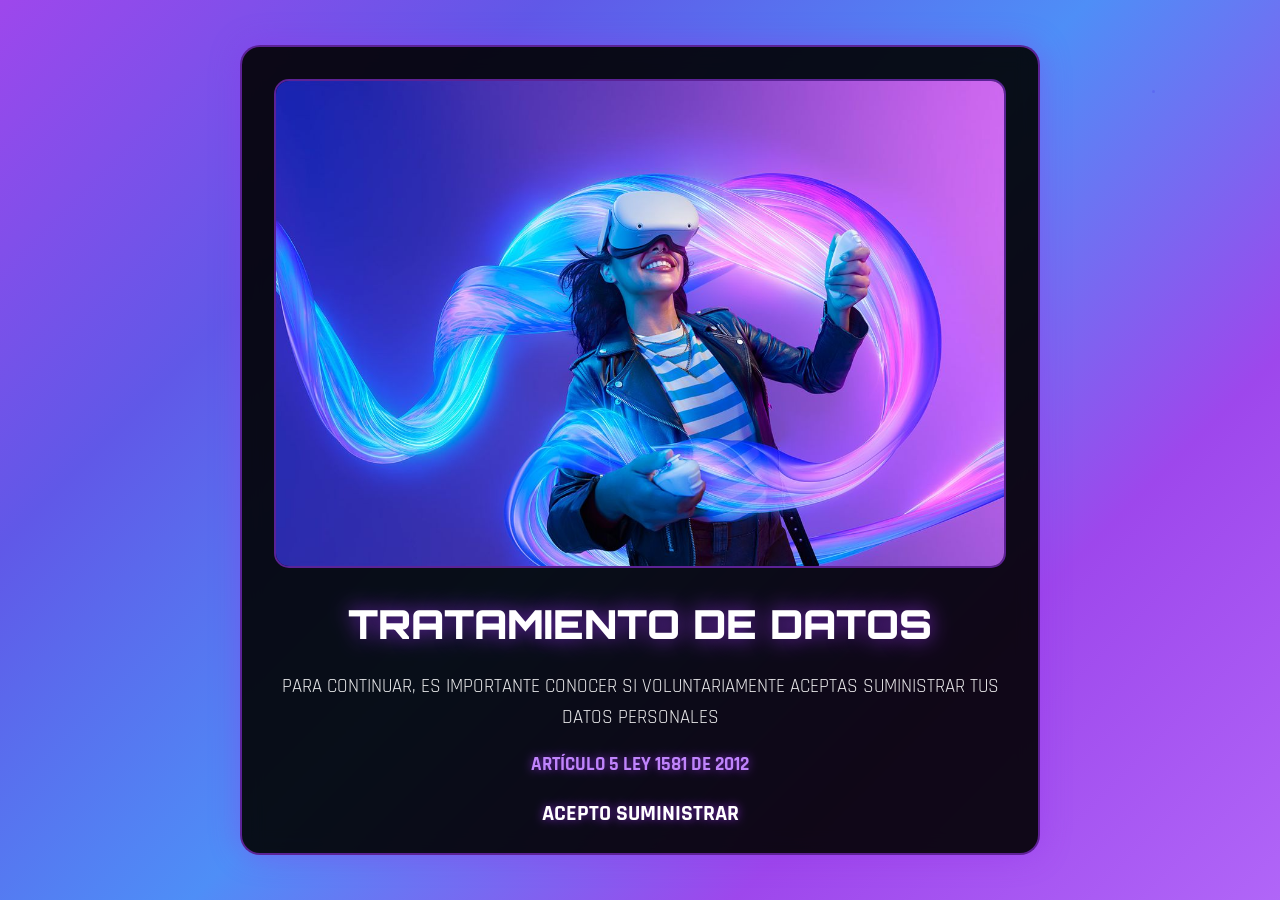
<file: index.html>
<!DOCTYPE html>
<html lang="es">
<head>
    <meta charset="UTF-8" />
    <meta name="viewport" content="width=device-width, initial-scale=1" />
    <title>Formulario de Tratamiento de Datos</title>
    <link href="https://cdn.jsdelivr.net/npm/bootstrap@5.3.0/dist/css/bootstrap.min.css" rel="stylesheet" />
    <link href="https://fonts.googleapis.com/css2?family=Orbitron:wght@400;700;900&family=Rajdhani:wght@300;400;500;600;700&display=swap" rel="stylesheet" />
    <link rel="stylesheet" href="styles.css" />
</head>
<body>
    <!-- Partículas de fondo -->
    <div class="particles-bg">
        <div class="particle"></div>
        <div class="particle"></div>
        <div class="particle"></div>
        <div class="particle"></div>
        <div class="particle"></div>
    </div>

    <!-- Modal de Consentimiento -->
    <div id="consentModal" class="modal-overlay">
        <div class="consent-container">
            <div class="consent-header">
                <img src="imagen/nueva imagen.jpg" 
                     alt="Banner de tratamiento de datos personales" 
                     class="header-image"
                     onerror="this.style.display='none';" />
            </div>
            <div class="consent-content">
                <h1 class="consent-title gamer-title neon-text">TRATAMIENTO DE DATOS</h1>
                <div class="consent-text">
                    <p>PARA CONTINUAR, ES IMPORTANTE CONOCER SI VOLUNTARIAMENTE ACEPTAS SUMINISTRAR TUS DATOS PERSONALES</p>
                    <p class="law-text">ARTÍCULO 5 LEY 1581 DE 2012</p>
                    <p class="accept-text">ACEPTO SUMINISTRAR</p>
                </div>
                <div class="consent-buttons">
                    <button id="acceptBtn" class="btn-accept gamer-button animate-glow">ACEPTAR</button>
                    <button id="rejectBtn" class="btn-reject gamer-button">NO ACEPTO</button>
                </div>
            </div>
        </div>
    </div>

    <!-- Formulario Principal -->
   <div id="mainForm" class="main-form-container screen-container" style="display: none;">
         <div class="video-container">
    <video autoplay muted loop playsinline>
      <source src="video/video 2.mp4" type="video/mp4" />
      Tu navegador no soporta el elemento de video.
    </video>
     <h1 class="consent-title gamer-title neon-text" style="text-align: center;">FORMULARIO</h1>
     <p style="text-align: center; color: white;">Diligenciar completamente el formulario para solicitar la instalacion</p>
  </div>

        <div class="container">
            <form id="registrationForm" class="registration-form gamer-card animate-slide-in-bottom">
                <div class="row">
                    <div class="col-md-6 mb-3">
                        <label for="nombreCompleto" class="form-label text-purple">Nombre Completo *</label>
                        <input type="text" class="form-control gamer-input" id="nombreCompleto" required />
                    </div>
                    <div class="col-md-6 mb-3">
                        <label for="tipoDocumento" class="form-label text-purple">Tipo de Documento *</label>
                        <select class="form-select gamer-input" id="tipoDocumento" required>
                            <option value="">Seleccionar...</option>
                            <option value="CC">Cédula de Ciudadanía</option>
                            <option value="CE">Cédula de Extranjería</option>
                            <option value="TI">Tarjeta de Identidad</option>
                            <option value="PP">Pasaporte</option>
                        </select>
                    </div>
                </div>

                <div class="row">
                    <div class="col-md-4 mb-3">
                        <label for="numeroDocumento" class="form-label text-purple">Número de Documento *</label>
                        <input type="text" class="form-control gamer-input" id="numeroDocumento" required />
                    </div>
                    <div class="col-md-4 mb-3">
                        <label for="fechaExpedicion" class="form-label text-purple">Fecha de Expedición *</label>
                        <input type="date" class="form-control gamer-input" id="fechaExpedicion" required placeholder="dd/mm/aaaa" pattern="\d{4}-\d{2}-\d{2}" title="Formato: aaaa-mm-dd" />
                    </div>
                    <div class="col-md-4 mb-3">
                        <label for="fechaNacimiento" class="form-label text-purple">Fecha de Nacimiento *</label>
                        <input type="date" class="form-control gamer-input" id="fechaNacimiento" required placeholder="dd/mm/aaaa" pattern="\d{4}-\d{2}-\d{2}" title="Formato: aaaa-mm-dd" />
                    </div>
                </div>

                <div class="row">
                    <div class="col-md-6 mb-3">
                        <label for="correoElectronico" class="form-label text-purple">Correo Electrónico *</label>
                        <input type="email" class="form-control gamer-input" id="correoElectronico" required />
                    </div>
                    <div class="col-md-6 mb-3">
                        <label for="direccionCompleta" class="form-label text-purple">Dirección Completa *</label>
                        <input type="text" class="form-control gamer-input" id="direccionCompleta" placeholder="Calle, número, torre, apartamento" required />
                    </div>
                </div>

                <div class="row">
                    <div class="col-md-4 mb-3">
                        <label for="tipoVivienda" class="form-label text-purple">Tipo de Vivienda *</label>
                        <select class="form-select gamer-input" id="tipoVivienda" required>
                            <option value="">Seleccionar tipo...</option>
                            <option value="casa">Casa</option>
                            <option value="conjunto">Conjunto</option>
                        </select>
                    </div>
                </div>

                <div class="row" id="casaFields" style="display:none;">
                    <div class="col-md-4 mb-3">
                        <label for="piso" class="form-label text-purple">Piso</label>
                        <select class="form-select gamer-input" id="piso">
                            <option value="">Seleccionar piso...</option>
                            <option value="1">1</option>
                            <option value="2">2</option>
                            <option value="3">3</option>
                        </select>
                    </div>
                </div>

                <div class="row" id="conjuntoFields" style="display:none;">
                    <div class="col-md-4 mb-3">
                        <label for="nombreConjunto" class="form-label text-purple">Nombre del Conjunto</label>
                        <input type="text" class="form-control gamer-input" id="nombreConjunto" placeholder="Escribe Nombre Del conjunto" />
                    </div>
                    <div class="col-md-4 mb-3">
                        <label for="torre" class="form-label text-purple">Torre/Bloque</label>
                        <input type="text" class="form-control gamer-input" id="torre" placeholder="Escribe La Torre" />
                    </div>
                    <div class="col-md-4 mb-3">
                        <label for="apartamento" class="form-label text-purple">Apartamento/#Casa</label>
                        <input type="text" class="form-control gamer-input" id="apartamento" placeholder="Escribe El Apartamento" />
                    </div>
                </div>

                <div class="row">
                    <div class="col-md-4 mb-3">
                        <label for="departamento" class="form-label text-purple">Departamento *</label>
                        <select class="form-select gamer-input" id="departamento" required>
                            <option value="">Seleccionar departamento...</option>
                            
                            
                            <option value="arauca">Arauca</option>
                            <option value="atlantico">Atlántico</option>
                            <option value="bolivar">Bolívar</option>
                            <option value="boyaca">Boyacá</option>
                            <option value="caldas">Caldas</option>
                            <option value="caqueta">Caquetá</option>
                            <option value="casanare">Casanare</option>
                            <option value="cauca">Cauca</option>
                            <option value="cesar">Cesar</option>
                            <option value="choco">Chocó</option>
                            <option value="cordoba">Córdoba</option>
                            <option value="cundinamarca">Cundinamarca</option>
                            <option value="guainia">Guainía</option>
                            <option value="guaviare">Guaviare</option>
                            <option value="huila">Huila</option>
                            <option value="la_guajira">La Guajira</option>
                            <option value="magdalena">Magdalena</option>
                            <option value="meta">Meta</option>
                            <option value="narino">Nariño</option>
                            <option value="norte_santander">Norte de Santander</option>
                            <option value="putumayo">Putumayo</option>
                            <option value="quindio">Quindío</option>
                            <option value="risaralda">Risaralda</option>
                            <option value="san_andres">San Andrés y Providencia</option>
                            <option value="santander">Santander</option>
                            <option value="sucre">Sucre</option>
                            <option value="tolima">Tolima</option>
                            <option value="valle_cauca">Valle del Cauca</option>
                            <option value="vaupes">Vaupés</option>
                            <option value="vichada">Vichada</option>
                        </select>
                    </div>
                    <div class="col-md-4 mb-3">
                        <label for="municipio" class="form-label text-purple">Ciudad o Municipio *</label>
                        <select class="form-select gamer-input" id="municipio" required disabled>
                            <option value="">Seleccionar municipio...</option>
                        </select>
                    </div>
                    <div class="col-md-4 mb-3">
                        <label for="barrio" class="form-label text-purple">Barrio *</label>
                        <input type="text" class="form-control gamer-input" id="barrio" required />
                    </div>
                </div>

                <div class="row">
                    <div class="col-md-4 mb-3">
                        <label for="estrato" class="form-label text-purple">Estrato *</label>
                        <select class="form-select gamer-input" id="estrato" required>
                            <option value="">Seleccionar...</option>
                            <option value="1">1</option>
                            <option value="2">2</option>
                            <option value="3">3</option>
                            <option value="4">4</option>
                            <option value="5">5</option>
                            <option value="6">6</option>
                        </select>
                    </div>
                    <div class="col-md-4 mb-3">
                        <label for="celular" class="form-label text-purple">Celular *</label>
                        <input type="tel" class="form-control gamer-input" id="celular" required />
                    </div>
                    <div class="col-md-4 mb-3">
                        <label for="plan" class="form-label text-purple">Plan *</label>
                        <select class="form-select gamer-input" id="plan" required>
                            <option value="">Seleccionar plan...</option>
                            <optgroup label="TRIO">
                                <option value="trio1" data-price="92393">1️⃣INTERNET FIBRA 900MG TV DIGITAL TV APP 74 CANALES</option>
                                <option value="trio2" data-price="100093">2️⃣INTERNET FIBRA 900MG TV DIGITAL TV APP 74 CANALES + DISNEY PLUS</option>
                                <option value="trio3" data-price="102893">3️⃣INTERNET 900MG TV DIGITAL TV APP + WIN FUTBOL</option>
                                <option value="trio4" data-price="111293" data-estrato="6">4️⃣INTERNET 900MG TV DIGITAL TV APP + NETFLIX (Solo Estrato 6)</option>
                            </optgroup>
                            <optgroup label="DUOS">
                                <option value="duos1" data-price="65093">1️⃣INTERNET FIBRA 900MG TV DIGITAL TV APP 9 CANALES</option>
                                <option value="duos2" data-price="72793">2️⃣INTERNET FIBRA 900MG TV DIGITAL TV APP 9 CANALES + DISNEY PLUS</option>
                                <option value="duos3" data-price="74193">3️⃣INTERNET FIBRA 900MG TV DIGITAL TV APP 9 CANALES + WIN FUTBOL</option>
                            </optgroup>
                            <optgroup label="NAKED">
                                <option value="naked1" data-price="62993">1️⃣INTERNET FIBRA 900MG TV DIGITAL TV APP 9 CANALES</option>
                                <option value="naked2" data-price="70693">2️⃣INTERNET FIBRA 900MG TV DIGITAL TV APP 9 CANALES + DISNEY PLUS</option>
                                <option value="naked3" data-price="72093">3️⃣INTERNET FIBRA 900MG TV DIGITAL TV APP 9 CANALES + WIN FUTBOL</option>
                            </optgroup>
                            <optgroup label="EXCLUSIVA FIBRA 900MG">
                                <option value="exclusiva1" data-price="89990">1️⃣INTERNET FIBRA 900MG + POSTPAGO ILIMITADO + WIN FUTBOL + PERPLEXITY PRO * 12 MESES + TV DIGITAL TV APP 9 CANALES</option>
                                <option value="exclusiva2" data-price="89990">2️⃣INTERNET FIBRA 900MG + POSTPAGO ILIMITADO + DISNEY PLUS + PERPLEXITY PRO * 12 MESES + TV DIGITAL TV APP 9 CANALES</option>
                            </optgroup>
                        </select>
                    </div>
                </div>

                <div class="row">
                    <div class="col-md-6 mb-3">
                        <label for="valorPlan" class="form-label text-purple">Valor del Plan</label>
                        <input type="text" class="form-control gamer-input" id="valorPlan" readonly />
                    </div>
                </div>

                <div class="form-buttons">
                    <button type="submit" class="btn-submit gamer-button animate-glow">ENVIAR</button>
                    <button type="button" id="cancelBtn" class="btn-cancel gamer-button">CANCELAR</button>
                </div>
            </form>
        </div>
    </div>

    <!-- Modal de Resumen -->
    <div id="summaryModal" class="modal-overlay" style="display: none;">
        <div class="summary-container gamer-card">
            <div class="summary-header">
                <h2 class="gamer-title neon-text">RESUMEN DE DATOS</h2>
            </div>
            <div class="summary-content" id="summaryContent">
                <!-- El contenido se generará dinámicamente -->
            </div>
            <div class="summary-buttons">
                <button id="confirmBtn" class="btn-confirm gamer-button">CONFIRMAR</button>
                <button id="correctBtn" class="btn-correct gamer-button">CORREGIR</button>
            </div>
        </div>
    </div>

    <!-- Modal de Cancelación -->
    <div id="cancelModal" class="modal-overlay" style="display: none;">
        <div class="cancel-container gamer-card">
            <div class="cancel-header">
                <h2 class="gamer-title">¿Por qué desea cancelar?</h2>
            </div>
            <div class="cancel-content">
                <textarea id="cancelReason" class="form-control gamer-input" rows="4" placeholder="Ingrese el motivo de cancelación..."></textarea>
            </div>
            <div class="cancel-buttons">
                <button id="submitCancelBtn" class="btn-submit-cancel gamer-button">ENVIAR</button>
                <button id="closeCancelBtn" class="btn-close-cancel gamer-button">CERRAR</button>
            </div>
        </div>
    </div>

    <!-- Modal de Error -->
    <div id="errorModal" class="modal-overlay" style="display: none;">
        <div class="error-container gamer-card">
            <div class="error-header">
                <h2 class="gamer-title">⚠️ ERROR EN EL FORMULARIO</h2>
            </div>
            <div class="error-content">
                <p id="errorMessage" class="gamer-text"></p>
            </div>
            <div class="error-buttons">
                <button id="closeErrorBtn" class="btn-close-error gamer-button">ENTENDIDO</button>
            </div>
        </div>
    </div>

    <script src="https://cdn.jsdelivr.net/npm/bootstrap@5.3.0/dist/js/bootstrap.bundle.min.js"></script>
    <script src="script.js"></script>
</body>
</html>
</file>
<file: styles.css>
/* Estilos para el formulario de tratamiento de datos - Diseño Gamer */

/* Variables CSS */
:root {
    --primary-purple: #9333ea;
    --primary-blue: #4f46e5;
    --primary-indigo: #3b82f6;
    --neon-purple: rgba(147, 51, 234, 0.8);
    --glass-bg: rgba(0, 0, 0, 0.3);
    --text-purple: #c084fc;
}

/* Reset y configuración base */
* {
    box-sizing: border-box;
}

body {
    margin: 0;
    padding: 0;
    font-family: 'Rajdhani', sans-serif;
    overflow-x: hidden;
}

/* Contenedores de pantalla */
.screen-container {
    min-height: 100vh;
    background: linear-gradient(135deg, 
        rgba(147, 51, 234, 0.8) 0%, 
        rgba(79, 70, 229, 0.8) 25%, 
        rgba(59, 130, 246, 0.8) 50%, 
        rgba(147, 51, 234, 0.8) 75%, 
        rgba(168, 85, 247, 0.8) 100%);
    position: relative;
}

/* Efectos de partículas de fondo */
.particles-bg {
    position: fixed;
    top: 0;
    left: 0;
    width: 100%;
    height: 100%;
    pointer-events: none;
    z-index: 1;
}

.particle {
    position: absolute;
    width: 3px;
    height: 3px;
    background: var(--neon-purple);
    border-radius: 50%;
    animation: float 6s ease-in-out infinite;
}

.particle:nth-child(1) { top: 20%; left: 20%; animation-delay: 0s; }
.particle:nth-child(2) { top: 80%; left: 80%; animation-delay: 1s; }
.particle:nth-child(3) { top: 40%; left: 60%; animation-delay: 2s; }
.particle:nth-child(4) { top: 60%; left: 40%; animation-delay: 3s; }
.particle:nth-child(5) { top: 10%; left: 90%; animation-delay: 4s; }

/* Animaciones */
@keyframes float {
    0%, 100% { transform: translateY(0px); }
    50% { transform: translateY(-20px); }
}

@keyframes glow {
    0%, 100% {
        box-shadow: 0 0 5px var(--neon-purple), 0 0 10px var(--neon-purple), 0 0 15px var(--neon-purple);
    }
    50% {
        box-shadow: 0 0 10px var(--neon-purple), 0 0 20px var(--neon-purple), 0 0 30px var(--neon-purple);
    }
}

@keyframes pulse-border {
    0%, 100% { border-color: rgba(147, 51, 234, 0.3); }
    50% { border-color: rgba(147, 51, 234, 0.8); }
}

@keyframes slideInFromTop {
    0% {
        opacity: 0;
        transform: translateY(-50px);
    }
    100% {
        opacity: 1;
        transform: translateY(0);
    }
}

@keyframes slideInFromBottom {
    0% {
        opacity: 0;
        transform: translateY(50px);
    }
    100% {
        opacity: 1;
        transform: translateY(0);
    }
}

/* Clases de animación */
.animate-glow {
    animation: glow 2s ease-in-out infinite;
}

.animate-pulse-border {
    animation: pulse-border 2s ease-in-out infinite;
}

.animate-float {
    animation: float 3s ease-in-out infinite;
}

.animate-slide-in-top {
    animation: slideInFromTop 0.6s ease-out;
}

.animate-slide-in-bottom {
    animation: slideInFromBottom 0.6s ease-out;
}

/* Tipografía gamer */
.gamer-title {
    font-family: 'Orbitron', monospace;
    font-weight: 900;
    color: white;
}

/* Texto para modal de éxito */
.success-modal-text {
    color: #c084fc; /* tono púrpura neón */
}

.gamer-text {
    font-family: 'Rajdhani', sans-serif;
    font-weight: 500;
}

.neon-text {
    text-shadow: 
        0 0 5px var(--neon-purple),
        0 0 10px var(--neon-purple),
        0 0 15px var(--neon-purple);
}

.text-purple {
    color: var(--text-purple);
}

/* Efectos de cristal */
.glass-effect {
    backdrop-filter: blur(10px);
    background: var(--glass-bg);
    border: 1px solid rgba(147, 51, 234, 0.2);
}

/* Bordes neón */
.neon-border {
    border: 2px solid rgba(147, 51, 234, 0.6) !important;
    box-shadow: 
        0 0 5px rgba(147, 51, 234, 0.4),
        inset 0 0 5px rgba(147, 51, 234, 0.2);
}

/* Cards gamer */
.gamer-card {
    background: rgba(0, 0, 0, 0.8) !important;
    border: 2px solid rgba(147, 51, 234, 0.3) !important;
    backdrop-filter: blur(10px);
    position: relative;
    z-index: 10;
}

.gamer-card .card-header {
    background: rgba(147, 51, 234, 0.2) !important;
    border-bottom: 1px solid rgba(147, 51, 234, 0.3) !important;
}

/* Inputs gamer */
.gamer-input {
    background: rgba(0, 0, 0, 0.5) !important;
    border: 1px solid rgba(147, 51, 234, 0.3) !important;
    color: white !important;
    transition: all 0.3s ease;
}

.gamer-input:focus {
    background: rgba(0, 0, 0, 0.7) !important;
    border-color: rgba(147, 51, 234, 0.8) !important;
    box-shadow: 0 0 0 3px rgba(147, 51, 234, 0.3) !important;
    color: white !important;
}

.gamer-input::placeholder {
    color: rgba(255, 255, 255, 0.5) !important;
}

.gamer-input option {
    background: rgba(0, 0, 0, 0.9) !important;
    color: white !important;
}

/* Botones gamer */
.gamer-button {
    position: relative;
    overflow: hidden;
    transition: all 0.3s ease;
    font-family: 'Rajdhani', sans-serif;
    font-weight: 600;
    text-transform: uppercase;
    letter-spacing: 1px;
}

optgroup {
    font-weight: bold;
    color: #9333ea; /* color púrpura para resaltar */
    background-color: rgba(147, 51, 234, 0.1);
    padding-left: 8px;
    border-radius: 4px;
}

.gamer-button::before {
    content: '';
    position: absolute;
    top: 0;
    left: -100%;
    width: 100%;
    height: 100%;
    background: linear-gradient(90deg, transparent, rgba(255, 255, 255, 0.2), transparent);
    transition: left 0.5s;
}

.gamer-button:hover::before {
    left: 100%;
}

.gamer-button:hover {
    transform: translateY(-2px);
    box-shadow: 0 5px 15px rgba(0, 0, 0, 0.3);
}

/* Modales gamer */
.gamer-modal .modal-content {
    background: rgba(0, 0, 0, 0.9) !important;
    border: 2px solid rgba(147, 51, 234, 0.5) !important;
    backdrop-filter: blur(10px);
}

.gamer-modal .modal-header {
    border-bottom: 1px solid rgba(147, 51, 234, 0.3) !important;
}

.gamer-modal .modal-footer {
    border-top: 1px solid rgba(147, 51, 234, 0.3) !important;
}

/* Caja de consentimiento */
.consent-box {
    border-radius: 15px;
    margin: 20px 0;
}

/* Imágenes de encabezado */
.header-image img,
.form-header-image img {
    border-radius: 15px;
    box-shadow: 0 10px 30px rgba(0, 0, 0, 0.3);
}

.form-header-image {
    height: 300px;
    overflow: hidden;
}

.form-header-image img {
    width: 100%;
    height: 100%;
    object-fit: cover;
}

/* Tarjetas de resumen */
.summary-card {
    background: rgba(147, 51, 234, 0.1) !important;
    border: 1px solid rgba(147, 51, 234, 0.3) !important;
    border-radius: 15px;
    padding: 20px;
    margin-bottom: 20px;
    backdrop-filter: blur(5px);
}

.summary-card h5 {
    color: var(--text-purple);
    font-family: 'Rajdhani', sans-serif;
    font-weight: 600;
    margin-bottom: 15px;
}

.summary-card p {
    color: white;
    margin-bottom: 8px;
    font-family: 'Rajdhani', sans-serif;
}

.summary-card .text-purple {
    color: var(--text-purple);
    font-weight: 600;
}

/* Efectos hover para elementos interactivos */
.gamer-input:hover {
    border-color: rgba(147, 51, 234, 0.6) !important;
}

.form-label {
    font-weight: 600;
    margin-bottom: 8px;
}

/* Scrollbar personalizado */
::-webkit-scrollbar {
    width: 8px;
}

::-webkit-scrollbar-track {
    background: rgba(0, 0, 0, 0.3);
}

::-webkit-scrollbar-thumb {
    background: rgba(147, 51, 234, 0.6);
    border-radius: 4px;
}

::-webkit-scrollbar-thumb:hover {
    background: rgba(147, 51, 234, 0.8);
}

/* Responsive */
@media (max-width: 1024px) {
    .form-header-image {
        height: 40vh;
    }
    .registration-form {
        padding: 1.5rem;
        margin: 1rem 0;
    }
    .form-buttons {
        flex-direction: column;
        gap: 1rem;
        align-items: stretch;
    }
    .btn-submit, .btn-cancel {
        width: 100%;
        font-size: 1.1rem;
        padding: 1rem 0;
        border-radius: 12px;
    }
}

@media (max-width: 768px) {
    .gamer-title {
        font-size: 1.6rem !important;
    }
    
    .animate-float {
        animation: none;
    }
    
    .particle {
        display: none;
    }
    
    .form-header-image {
        height: 30vh;
    }
    
    .gamer-button {
        font-size: 0.9rem;
        padding: 10px 20px;
    }
}

@media (max-width: 576px) {
    .gamer-title {
        font-size: 1.4rem !important;
    }
    
    .consent-box {
        padding: 10px !important;
    }
    
    .consent-buttons {
        gap: 1rem;
    }
    
    .btn-accept, .btn-reject {
        font-size: 1.1rem;
        padding: 1rem 0;
        min-width: 120px;
    }
    
    .form-label {
        font-size: 0.9rem;
    }
    
    .form-control, .form-select {
        font-size: 0.9rem;
        padding: 0.5rem;
    }
}

/* Estados de validación */
.is-invalid.gamer-input {
    border-color: #dc3545 !important;
    box-shadow: 0 0 0 3px rgba(220, 53, 69, 0.3) !important;
}

.is-valid.gamer-input {
    border-color: #198754 !important;
    box-shadow: 0 0 0 3px rgba(25, 135, 84, 0.3) !important;
}

/* Efectos adicionales */
.gamer-card:hover {
    transform: translateY(-5px);
    transition: transform 0.3s ease;
}

.summary-card:hover {
    background: rgba(147, 51, 234, 0.2) !important;
    transition: background 0.3s ease;
}

/* Overlay para modales */
.modal-backdrop {
    background-color: rgba(0, 0, 0, 0.8) !important;
}

/* Efectos de carga */
.loading {
    opacity: 0.7;
    pointer-events: none;
}

/* Animación de entrada para elementos */
.fade-in {
    animation: fadeIn 0.5s ease-in;
}

@keyframes fadeIn {
    from { opacity: 0; }
    to { opacity: 1; }
}

/* Estilos específicos para mantener compatibilidad con el HTML existente */

/* Modal Overlay */
.modal-overlay {
    position: fixed;
    top: 0;
    left: 0;
    width: 100%;
    height: 100%;
    background: linear-gradient(135deg, 
        rgba(147, 51, 234, 0.9) 0%, 
        rgba(79, 70, 229, 0.9) 25%, 
        rgba(59, 130, 246, 0.9) 50%, 
        rgba(147, 51, 234, 0.9) 75%, 
        rgba(168, 85, 247, 0.9) 100%);
    display: flex;
    justify-content: center;
    align-items: center;
    z-index: 9999;
    animation: fadeIn 0.5s ease-out;
    overflow-y: auto;
    -webkit-overflow-scrolling: touch;
}

/* Modal de Consentimiento */
.consent-container {
    background: rgba(0, 0, 0, 0.9);
    border: 2px solid rgba(147, 51, 234, 0.6);
    border-radius: 20px;
    padding: 2rem;
    max-width: 800px;
    width: 90%;
    text-align: center;
    box-shadow: 0 0 30px rgba(147, 51, 234, 0.4);
    animation: slideInFromTop 0.6s ease-out;
    backdrop-filter: blur(10px);
    display: block;
    flex-direction: column;
    align-items: center;
    justify-content: center;
    max-height: 90vh;
    overflow-y: auto;
}

.consent-header .header-image {
    width: 100%;
    height: auto;
    max-height: none;
    object-fit: contain;
    border-radius: 15px;
    margin-bottom: 2rem;
    border: 2px solid rgba(147, 51, 234, 0.6);
}

@media (max-width: 576px) {
    .consent-header .header-image {
        max-height: 300px;
    }
}

.consent-title {
    font-family: 'Orbitron', monospace;
    font-size: 2.5rem;
    font-weight: 900;
    color: white;
    text-shadow: 0 0 20px var(--neon-purple);
    margin-bottom: 1.5rem;
    animation: glow 2s infinite;
}

.consent-text p {
    font-size: 1.2rem;
    line-height: 1.6;
    margin-bottom: 1rem;
    color: rgba(255, 255, 255, 0.9);
}

.law-text {
    font-weight: 700;
    color: var(--text-purple) !important;
    text-shadow: 0 0 10px var(--neon-purple);
}

.accept-text {
    font-weight: 700;
    color: white !important;
    font-size: 1.4rem !important;
    text-shadow: 0 0 10px var(--neon-purple);
}

.consent-buttons {
    display: flex;
    gap: 2rem;
    justify-content: center;
    margin-top: 2rem;
    flex-wrap: wrap;
    width: 100%;
}

.btn-accept, .btn-reject {
    padding: 1rem 2rem;
    font-size: 1.2rem;
    font-weight: 700;
    border: none;
    border-radius: 10px;
    cursor: pointer;
    transition: all 0.3s ease;
    font-family: 'Orbitron', monospace;
    text-transform: uppercase;
    letter-spacing: 1px;
    position: relative;
    overflow: hidden;
    flex: 1 1 45%;
    min-width: 140px;
    text-align: center;
}

.btn-accept {
    background: linear-gradient(45deg, var(--primary-purple), var(--primary-blue));
    color: white;
    box-shadow: 0 4px 15px rgba(147, 51, 234, 0.4);
    white-space: nowrap;
}

.btn-accept:hover {
    transform: translateY(-3px);
    box-shadow: 0 8px 25px rgba(147, 51, 234, 0.6);
    animation: glow 0.6s infinite;
}

.btn-reject {
    background: linear-gradient(45deg, #dc3545, #c82333);
    color: white;
    box-shadow: 0 4px 15px rgba(220, 53, 69, 0.4);
    white-space: nowrap;
}

.btn-reject:hover {
    transform: translateY(-3px);
    box-shadow: 0 8px 25px rgba(220, 53, 69, 0.6);
}

/* Formulario Principal */
.main-form-container {
    min-height: 100vh;
    background: linear-gradient(135deg, 
        rgba(147, 51, 234, 0.8) 0%, 
        rgba(79, 70, 229, 0.8) 25%, 
        rgba(59, 130, 246, 0.8) 50%, 
        rgba(147, 51, 234, 0.8) 75%, 
        rgba(168, 85, 247, 0.8) 100%);
    animation: fadeIn 0.8s ease-out;
}

.form-header {
    width: 100%;
    height: 60vh;
    overflow: hidden;
    position: relative;
}

.form-header-image {
    width: 100%;
    height: 100%;
    object-fit: cover;
    border-bottom: 3px solid rgba(147, 51, 234, 0.8);
    box-shadow: 0 5px 20px rgba(147, 51, 234, 0.3);
}

.container {
    padding: 2rem 0;
}

.registration-form {
    background: rgba(0, 0, 0, 0.9);
    border: 2px solid rgba(147, 51, 234, 0.3);
    border-radius: 20px;
    padding: 2rem;
    margin: 2rem 0;
    box-shadow: 0 10px 30px rgba(0, 0, 0, 0.5);
    animation: slideInFromBottom 0.8s ease-out;
    backdrop-filter: blur(10px);
}

/* Estilos de formulario */
.form-label {
    color: var(--text-purple);
    font-weight: 600;
    font-size: 1.1rem;
    margin-bottom: 0.5rem;
    text-shadow: 0 0 5px rgba(147, 51, 234, 0.3);
}

.form-control, .form-select {
    background: rgba(0, 0, 0, 0.5) !important;
    border: 1px solid rgba(147, 51, 234, 0.3) !important;
    border-radius: 10px;
    color: white !important;
    padding: 0.75rem;
    font-size: 1rem;
    transition: all 0.3s ease;
}

.form-control:focus, .form-select:focus {
    background: rgba(0, 0, 0, 0.7) !important;
    border-color: rgba(147, 51, 234, 0.8) !important;
    box-shadow: 0 0 15px rgba(147, 51, 234, 0.4) !important;
    color: white !important;
}

.form-control::placeholder {
    color: rgba(255, 255, 255, 0.5) !important;
    opacity: 0.7;
}

.form-select option {
    background: rgba(0, 0, 0, 0.9) !important;
    color: white !important;
}

/* Botones del formulario */
.form-buttons {
    display: flex;
    gap: 2rem;
    justify-content: center;
    margin-top: 2rem;
}

.btn-submit, .btn-cancel {
    padding: 1rem 2.5rem;
    font-size: 1.2rem;
    font-weight: 700;
    border: none;
    border-radius: 10px;
    cursor: pointer;
    transition: all 0.3s ease;
    font-family: 'Orbitron', monospace;
    text-transform: uppercase;
    letter-spacing: 1px;
    position: relative;
    overflow: hidden;
}

.btn-submit {
    background: linear-gradient(45deg, var(--primary-purple), var(--primary-blue));
    color: white;
    box-shadow: 0 4px 15px rgba(147, 51, 234, 0.4);
}

.btn-submit:hover {
    transform: translateY(-3px);
    box-shadow: 0 8px 25px rgba(147, 51, 234, 0.6);
    animation: glow 0.6s infinite;
}

.btn-cancel {
    background: linear-gradient(45deg, #f59e0b, #d97706);
    color: white;
    box-shadow: 0 4px 15px rgba(245, 158, 11, 0.4);
}

.btn-cancel:hover {
    transform: translateY(-3px);
    box-shadow: 0 8px 25px rgba(245, 158, 11, 0.6);
}

/* Modal de Resumen */
.summary-container {
    background: rgba(0, 0, 0, 0.9);
    border: 2px solid rgba(147, 51, 234, 0.6);
    border-radius: 20px;
    padding: 2rem;
    max-width: 900px;
    width: 90%;
    max-height: 80vh;
    overflow-y: auto;
    box-shadow: 0 0 30px rgba(147, 51, 234, 0.4);
    animation: slideInFromTop 0.6s ease-out;
    backdrop-filter: blur(10px);
}

.summary-header h2 {
    font-family: 'Orbitron', monospace;
    font-size: 2rem;
    color: white;
    text-align: center;
    margin-bottom: 1.5rem;
    text-shadow: 0 0 20px var(--neon-purple);
}

.summary-content {
    background: rgba(147, 51, 234, 0.1);
    border-radius: 15px;
    padding: 1.5rem;
    margin-bottom: 2rem;
    border: 1px solid rgba(147, 51, 234, 0.3);
    backdrop-filter: blur(5px);
}

.summary-item {
    display: flex;
    justify-content: space-between;
    align-items: center;
    padding: 0.75rem 0;
    border-bottom: 1px solid rgba(147, 51, 234, 0.3);
}

.summary-item:last-child {
    border-bottom: none;
}

.summary-label {
    font-weight: 600;
    color: var(--text-purple);
    flex: 1;
}

.summary-value {
    color: white;
    flex: 2;
    text-align: right;
}

.summary-buttons {
    display: flex;
    gap: 2rem;
    justify-content: center;
    flex-wrap: wrap;
}

@media (max-width: 576px) {
    .summary-buttons {
        flex-direction: column;
        gap: 1rem;
    }
    .btn-confirm, .btn-correct {
        width: 100%;
        font-size: 1.1rem;
        padding: 1rem 0;
        border-radius: 12px;
    }
}

.btn-confirm, .btn-correct {
    padding: 1rem 2rem;
    font-size: 1.2rem;
    font-weight: 700;
    border: none;
    border-radius: 10px;
    cursor: pointer;
    transition: all 0.3s ease;
    font-family: 'Orbitron', monospace;
    text-transform: uppercase;
    letter-spacing: 1px;
}

.btn-confirm {
    background: linear-gradient(45deg, #10b981, #059669);
    color: white;
    box-shadow: 0 4px 15px rgba(16, 185, 129, 0.4);
}

.btn-confirm:hover {
    transform: translateY(-3px);
    box-shadow: 0 8px 25px rgba(16, 185, 129, 0.6);
}

.btn-correct {
    background: linear-gradient(45deg, var(--primary-purple), #ec4899);
    color: white;
    box-shadow: 0 4px 15px rgba(147, 51, 234, 0.4);
}

.btn-correct:hover {
    transform: translateY(-3px);
    box-shadow: 0 8px 25px rgba(147, 51, 234, 0.6);
}

/* Modal de Cancelación */
.cancel-container {
    background: rgba(0, 0, 0, 0.9);
    border: 2px solid #f59e0b;
    border-radius: 20px;
    padding: 2rem;
    max-width: 600px;
    width: 90%;
    box-shadow: 0 0 20px rgba(245, 158, 11, 0.3);
    animation: slideInFromTop 0.6s ease-out;
    backdrop-filter: blur(10px);
}

.cancel-header h2 {
    font-family: 'Orbitron', monospace;
    font-size: 1.8rem;
    color: #f59e0b;
    text-align: center;
    margin-bottom: 1.5rem;
    text-shadow: 0 0 10px #f59e0b;
}

.cancel-content textarea {
    background: rgba(0, 0, 0, 0.5) !important;
    border: 1px solid rgba(147, 51, 234, 0.3) !important;
    border-radius: 10px;
    color: white !important;
    width: 100%;
    resize: vertical;
    min-height: 120px;
}

.cancel-content textarea:focus {
    border-color: #f59e0b !important;
    box-shadow: 0 0 15px rgba(245, 158, 11, 0.4) !important;
}

.cancel-buttons {
    display: flex;
    gap: 1.5rem;
    justify-content: center;
    margin-top: 1.5rem;
}

.btn-submit-cancel, .btn-close-cancel {
    padding: 0.75rem 1.5rem;
    font-size: 1rem;
    font-weight: 600;
    border: none;
    border-radius: 8px;
    cursor: pointer;
    transition: all 0.3s ease;
    font-family: 'Rajdhani', sans-serif;
    text-transform: uppercase;
}

.btn-submit-cancel {
    background: linear-gradient(45deg, #f59e0b, #d97706);
    color: white;
}

.btn-close-cancel {
    background: linear-gradient(45deg, #6b7280, #4b5563);
    color: white;
}

/* Modal de Error */
.error-container {
    background: rgba(0, 0, 0, 0.9);
    border: 2px solid #dc3545;
    border-radius: 20px;
    padding: 2rem;
    max-width: 500px;
    width: 90%;
    text-align: center;
    box-shadow: 0 0 20px rgba(220, 53, 69, 0.3);
    animation: slideInFromTop 0.6s ease-out;
    backdrop-filter: blur(10px);
}

.error-header h2 {
    font-family: 'Orbitron', monospace;
    font-size: 1.5rem;
    color: #dc3545;
    margin-bottom: 1rem;
    text-shadow: 0 0 10px #dc3545;
}

.error-content p {
    font-size: 1.1rem;
    color: rgba(255, 255, 255, 0.9);
    margin-bottom: 1.5rem;
    line-height: 1.5;
}

.btn-close-error {
    padding: 0.75rem 2rem;
    font-size: 1rem;
    font-weight: 600;
    border: none;
    border-radius: 8px;
    cursor: pointer;
    transition: all 0.3s ease;
    font-family: 'Orbitron', monospace;
    text-transform: uppercase;
    background: linear-gradient(45deg, #dc3545, #c82333);
    color: white;
}

.btn-close-error:hover {
    transform: translateY(-2px);
    box-shadow: 0 5px 15px rgba(220, 53, 69, 0.4);
}

/* Efectos adicionales para botones */
.btn-accept::before, .btn-submit::before, .btn-confirm::before {
    content: '';
    position: absolute;
    top: 0;
    left: -100%;
    width: 100%;
    height: 100%;
    background: linear-gradient(90deg, transparent, rgba(255, 255, 255, 0.2), transparent);
    transition: left 0.5s;
}

.btn-accept:hover::before, .btn-submit:hover::before, .btn-confirm:hover::before {
    left: 100%;
}
.video-container {
      width: 100%;
      max-width: 100vw; /* evita overflow horizontal */
      height: auto;
      overflow: hidden;
      background: black; /* por si el video tiene espacios */
    }

    /* Video ocupa 100% ancho y altura automática */
    .video-container video {
      width: 100%;
      height: auto;
      display: block;
      object-fit: contain; /* mantiene la proporción sin recortar */
      background: black;
    }
</file>
